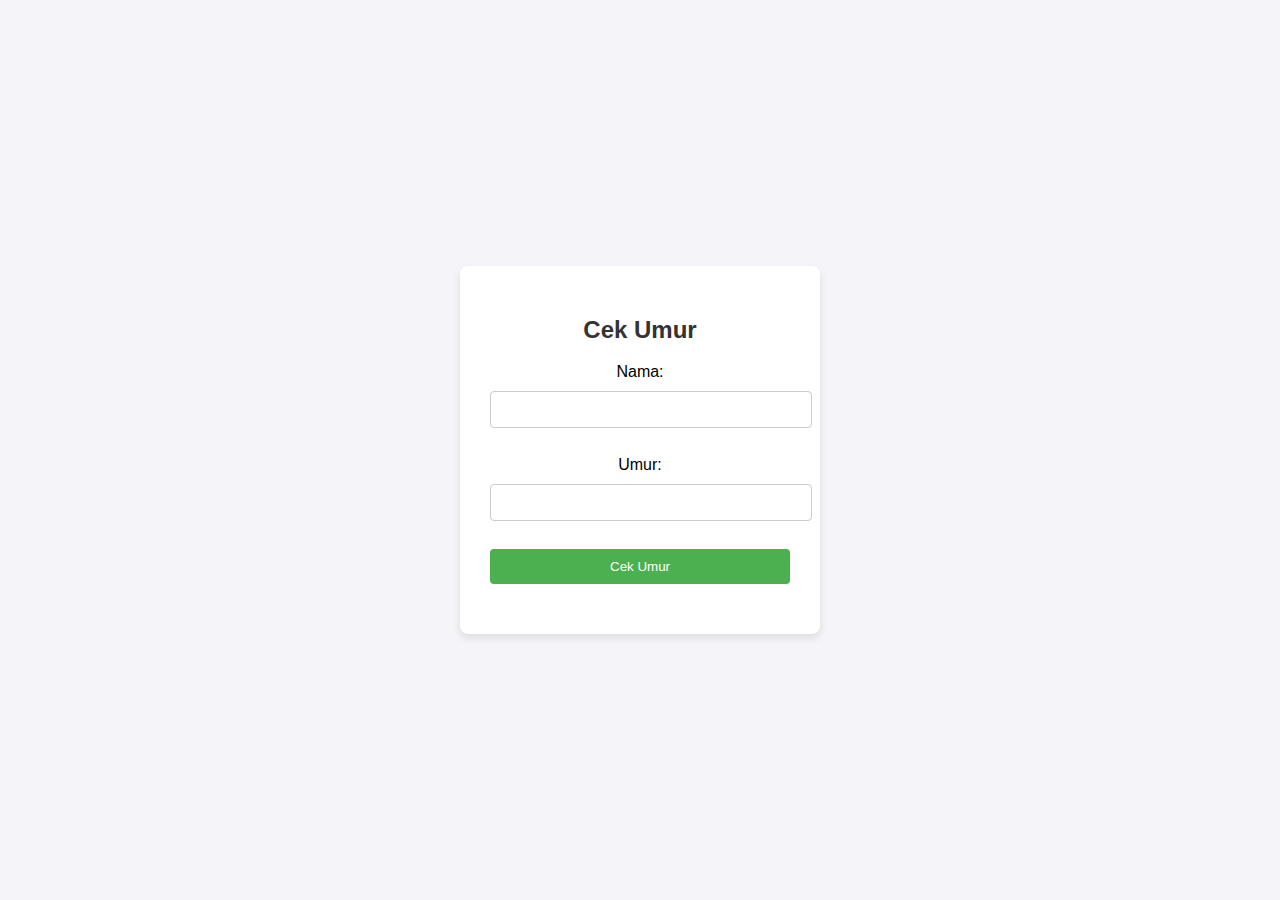
<file: pertemuan8/tugas 1/index.html>
<!DOCTYPE html>
<html lang="id">
<head>
    <meta charset="UTF-8">
    <meta name="viewport" content="width=device-width, initial-scale=1.0">
    <title>Cek Umur</title>
    <link rel="stylesheet" href="styles.css">
</head>
<body>
    <div class="container">
        <h2>Cek Umur</h2>
        <form id="form-cek-umur">
            <label for="nama">Nama:</label>
            <input type="text" id="nama" name="nama" required><br><br>

            <label for="umur">Umur:</label>
            <input type="number" id="umur" name="umur" required><br><br>

            <button type="submit">Cek Umur</button>
        </form>

        <div id="result"></div>
    </div>

    <script src="script.js"></script>
</body>
</html>
</file>
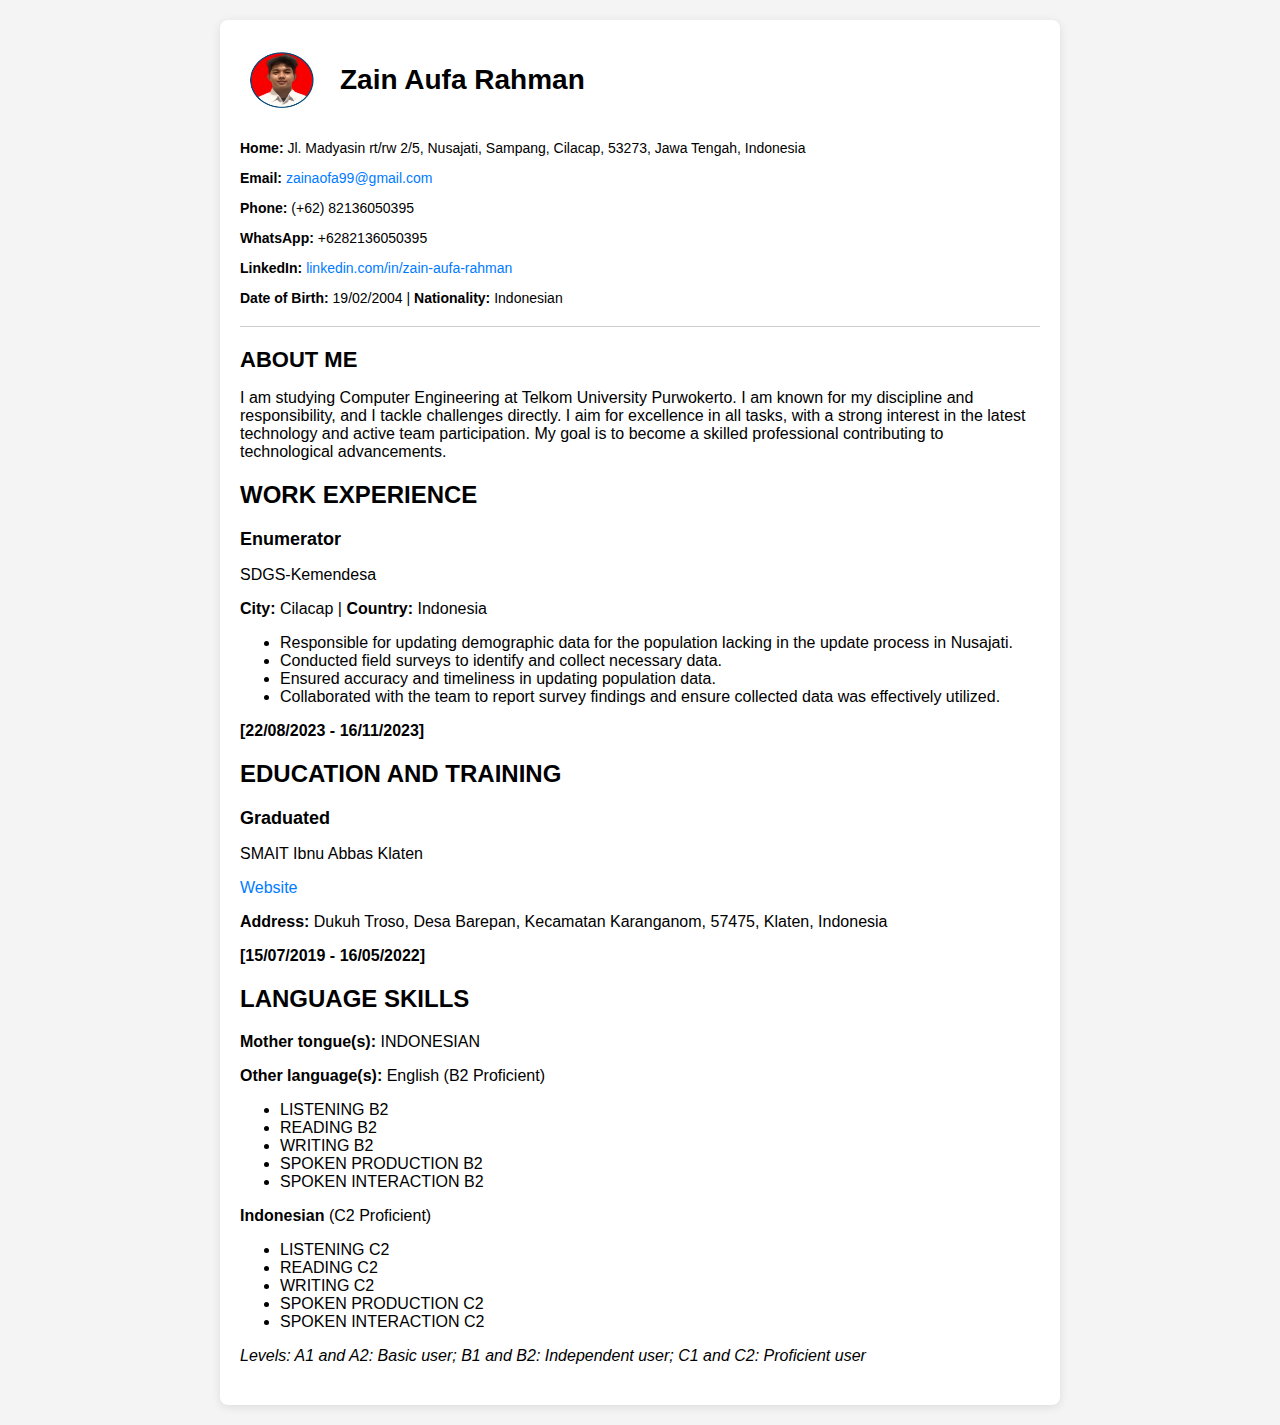
<file: pertemuan6/tugascv/cv.html>
<!DOCTYPE html>
<html lang="en">
<head>
    <meta charset="UTF-8">
    <meta name="viewport" content="width=device-width, initial-scale=1.0">
    <link rel="stylesheet" href="styles.css">
    <title>Curriculum Vitae</title>
</head>
<body>
    <div class="container">
        <header>
            <div class="profile-header">
                <img src="image.jpg" alt="Profile Picture" class="profile-picture">
                <h1>Zain Aufa Rahman</h1>
            </div>
            <div class="contact-info">
                <p><strong>Home:</strong> Jl. Madyasin rt/rw 2/5, Nusajati, Sampang, Cilacap, 53273, Jawa Tengah, Indonesia</p>
                <p><strong>Email:</strong> <a href="mailto:zainaofa99@gmail.com">zainaofa99@gmail.com</a></p>
                <p><strong>Phone:</strong> (+62) 82136050395</p>
                <p><strong>WhatsApp:</strong> +6282136050395</p>
                <p><strong>LinkedIn:</strong> <a href="https://www.linkedin.com/in/zain-aufa-rahman">linkedin.com/in/zain-aufa-rahman</a></p>
                <p><strong>Date of Birth:</strong> 19/02/2004 | <strong>Nationality:</strong> Indonesian</p>
            </div>
        </header>
        
        <section class="about">
            <h2>ABOUT ME</h2>
            <p>I am studying Computer Engineering at Telkom University Purwokerto. I am known for my discipline and responsibility, and I tackle challenges directly. I aim for excellence in all tasks, with a strong interest in the latest technology and active team participation. My goal is to become a skilled professional contributing to technological advancements.</p>
        </section>

        <section class="work-experience">
            <h2>WORK EXPERIENCE</h2>
            <div class="job">
                <h3>Enumerator</h3>
                <p>SDGS-Kemendesa</p>
                <p><strong>City:</strong> Cilacap | <strong>Country:</strong> Indonesia</p>
                <ul>
                    <li>Responsible for updating demographic data for the population lacking in the update process in Nusajati.</li>
                    <li>Conducted field surveys to identify and collect necessary data.</li>
                    <li>Ensured accuracy and timeliness in updating population data.</li>
                    <li>Collaborated with the team to report survey findings and ensure collected data was effectively utilized.</li>
                </ul>
                <p><strong>[22/08/2023 - 16/11/2023]</strong></p>
            </div>
        </section>

        <section class="education">
            <h2>EDUCATION AND TRAINING</h2>
            <div class="education-entry">
                <h3>Graduated</h3>
                <p>SMAIT Ibnu Abbas Klaten</p>
                <p><a href="https://ibnuabbasklaten.com/">Website</a></p>
                <p><strong>Address:</strong> Dukuh Troso, Desa Barepan, Kecamatan Karanganom, 57475, Klaten, Indonesia</p>
                <p><strong>[15/07/2019 - 16/05/2022]</strong></p>
            </div>
        </section>

        <section class="language-skills">
            <h2>LANGUAGE SKILLS</h2>
            <p><strong>Mother tongue(s):</strong> INDONESIAN</p>
            <p><strong>Other language(s):</strong> English (B2 Proficient)</p>
            <ul>
                <li>LISTENING B2</li>
                <li>READING B2</li>
                <li>WRITING B2</li>
                <li>SPOKEN PRODUCTION B2</li>
                <li>SPOKEN INTERACTION B2</li>
            </ul>
            <p><strong>Indonesian</strong> (C2 Proficient)</p>
            <ul>
                <li>LISTENING C2</li>
                <li>READING C2</li>
                <li>WRITING C2</li>
                <li>SPOKEN PRODUCTION C2</li>
                <li>SPOKEN INTERACTION C2</li>
            </ul>
            <p><em>Levels: A1 and A2: Basic user; B1 and B2: Independent user; C1 and C2: Proficient user</em></p>
        </section>
    </div>
</body>
</html>
</file>
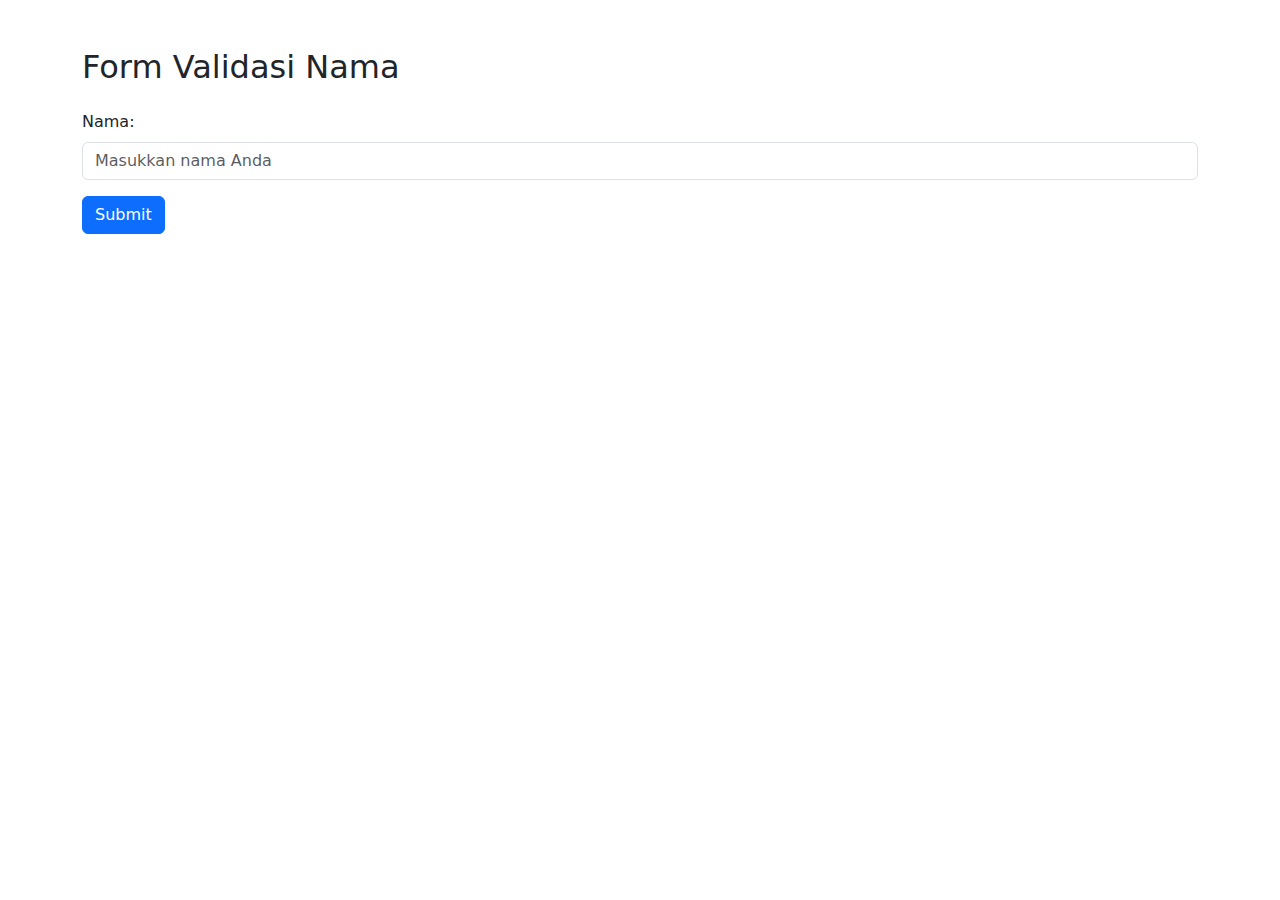
<file: pertemuan7/JavaScript dan jQuery/form.html>
<!DOCTYPE html>
<html lang="id">
<head>
  <meta charset="UTF-8">
  <meta name="viewport" content="width=device-width, initial-scale=1">
  <title>Validasi Form dengan Bootstrap & jQuery</title>

  <!-- Bootstrap CSS -->
  <link href="https://cdn.jsdelivr.net/npm/bootstrap@5.3.3/dist/css/bootstrap.min.css" rel="stylesheet">

  <!-- jQuery -->
  <script src="https://code.jquery.com/jquery-3.6.0.min.js"></script>
</head>
<body>

<!-- 1. Form HTML -->
<div class="container mt-5">
  <h2 class="mb-4">Form Validasi Nama</h2>
  <form id="formKu">
    <div class="mb-3">
      <label for="nama" class="form-label">Nama:</label>
      <input type="text" class="form-control" id="nama" name="nama" placeholder="Masukkan nama Anda">
      <div id="namaError" class="text-danger mt-1" style="display: none;">Nama wajib diisi!</div>
    </div>
    <button type="submit" class="btn btn-primary">Submit</button>
  </form>
</div>

<!-- Bootstrap Bundle JS -->
<script src="https://cdn.jsdelivr.net/npm/bootstrap@5.3.3/dist/js/bootstrap.bundle.min.js"></script>

<!-- 2. jQuery Validasi -->
<script>
$(document).ready(function() {
  $("#formKu").submit(function(e) {
    e.preventDefault(); // mencegah reload

    let nama = $("#nama").val().trim();
    
    if (nama === "") {
      $("#namaError").show(); // tampilkan error
    } else {
      $("#namaError").hide(); // sembunyikan error
      alert("Form berhasil dikirim. Nama: " + nama);
    }
  });
});
</script>

</body>
</html>
</file>
<file: pertemuan8/tugas 1/styles.css>
body {
    font-family: Arial, sans-serif;
    background-color: #f4f4f9;
    display: flex;
    justify-content: center;
    align-items: center;
    height: 100vh;
    margin: 0;
}

.container {
    background-color: white;
    padding: 30px;
    border-radius: 8px;
    box-shadow: 0 4px 8px rgba(0, 0, 0, 0.1);
    width: 300px;
    text-align: center;
}

h2 {
    color: #333;
}

input {
    width: 100%;
    padding: 10px;
    margin: 10px 0;
    border: 1px solid #ccc;
    border-radius: 4px;
}

button {
    background-color: #4CAF50;
    color: white;
    padding: 10px;
    border: none;
    border-radius: 4px;
    cursor: pointer;
    width: 100%;
}

button:hover {
    background-color: #45a049;
}

#result {
    margin-top: 20px;
    font-size: 18px;
    font-weight: bold;
}
</file>
<file: pertemuan6/tugascv/styles.css>
/* General Styles */
body {
    font-family: Arial, sans-serif;
    background-color: #f4f4f4;
    margin: 0;
    padding: 20px;
}

.container {
    max-width: 800px;
    margin: auto;
    background: #fff;
    padding: 20px;
    border-radius: 8px;
    box-shadow: 0 2px 10px rgba(0, 0, 0, 0.1);
}

/* Profile Header */
.profile-header {
    display: flex;
    align-items: center;
    margin-bottom: 20px;
}

.profile-picture {
    border-radius: 50%;
    width: 80px;
    height: 80px;
    margin-right: 20px;
}

.profile-header h1 {
    font-size: 28px;
    margin: 0;
}

/* Contact Information */
.contact-info {
    margin-bottom: 20px;
    font-size: 14px;
}

/* About Me Section */
.about {
    border-top: 1px solid #ccc;
    padding-top: 10px;
    margin-bottom: 20px;
}

.about h2 {
    font-size: 22px;
    margin: 10px 0;
}

/* Work Experience Section */
.work-experience, .education, .language-skills {
    margin-bottom: 20px;
}

.job h3,
.education-entry h3 {
    font-size: 18px;
    margin-bottom: 8px;
}

/* Links */
a {
    color: #007BFF;
    text-decoration: none;
}

a:hover {
    text-decoration: underline;
}

/* Responsive Design */
@media (max-width: 600px) {
    .profile-picture {
        width: 60px;
        height: 60px;
    }
    .profile-header h1 {
        font-size: 24px;
    }
}
</file>
